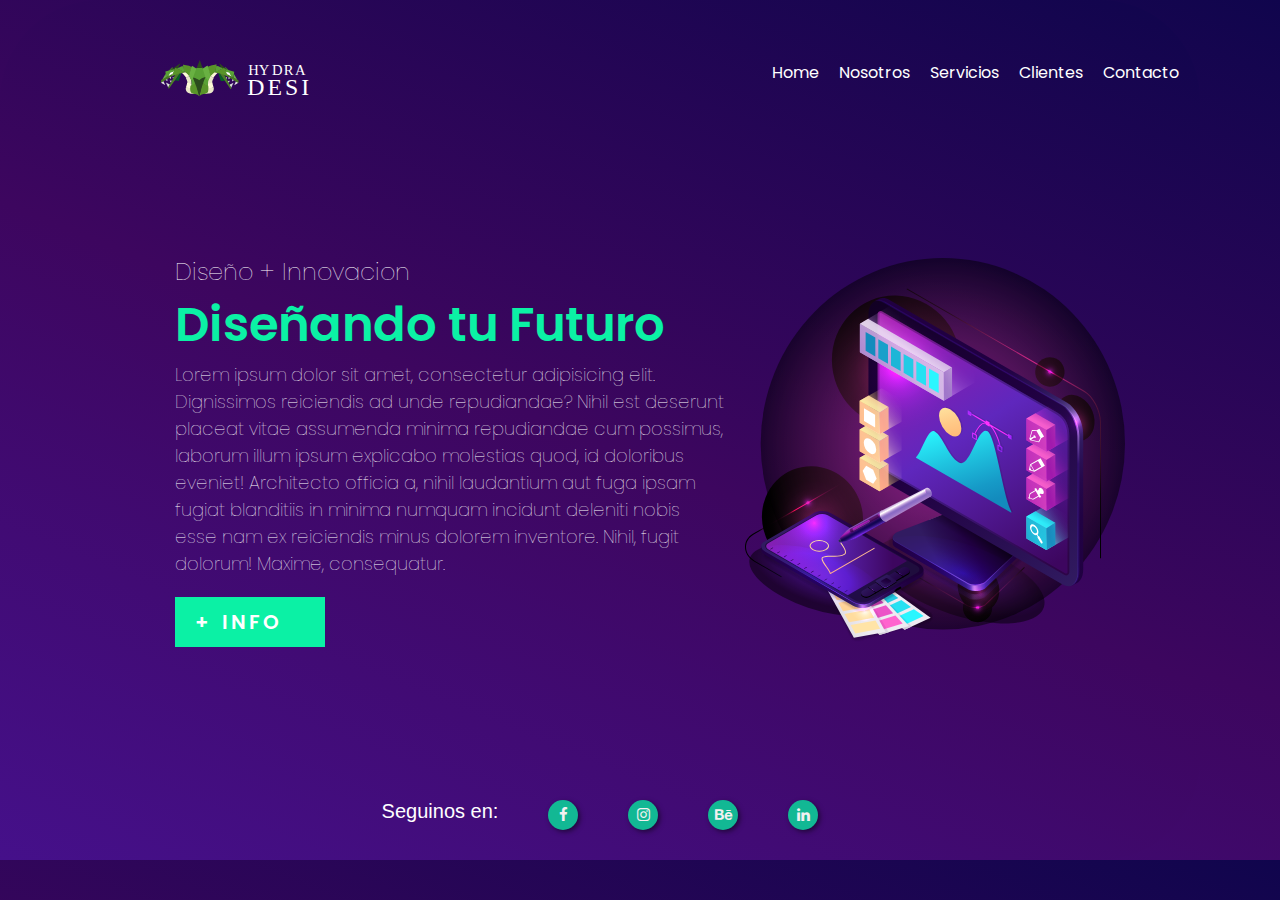
<file: index.html>
<!DOCTYPE html>
<html lang="es">

<head>
    <meta charset="UTF-8">
    <meta http-equiv="X-UA-Compatible" content="IE=edge">
    <meta name="viewport" content="width=device-width, initial-scale=1.0">
    <link rel="stylesheet" href="https://stackpath.bootstrapcdn.com/font-awesome/4.7.0/css/font-awesome.min.css">
    <link rel="icon" href="./images/favicon.svg">
    <link rel="stylesheet" href="./css/style.css">
    <title>Hydra Studio Design</title>
</head>

<body>

    <div class="grid-container">
        <div class="item item1">
           
            <header class="topheader">
                <nav class="topnav">
                    <a href="#" class="logo">
                        <img src="images/logo.svg" alt="Logo" />
                    </a>

                    <ul class="menu">
                        <li><a href="./index.html">Home</a></li>
                        <li><a href="./pages/nosotros.html">Nosotros</a></li>
                        <li><a href="./pages/servicios.html">Servicios</a></li>
                        <li><a href="./pages/clientes.html">Clientes</a></li>
                        <li><a href="./pages/contacto.html">Contacto</a></li>
        
                    </ul>
                </nav>

            </header>
        </div>
        <div class="item item2">
            <main>
                <section class="principal">
                    <div class="contenedor_texto_index">
                        <h3>Diseño + Innovacion</h3>
                        <h1>Diseñando tu Futuro</h1>
                        <p class="texto">Lorem ipsum dolor sit amet, consectetur adipisicing elit. Dignissimos
                            reiciendis ad
                            unde repudiandae? Nihil est deserunt placeat vitae assumenda minima repudiandae cum
                            possimus,
                            laborum illum ipsum explicabo molestias quod, id doloribus eveniet! Architecto officia a,
                            nihil
                            laudantium aut fuga ipsam fugiat blanditiis in minima numquam incidunt deleniti nobis esse
                            nam ex
                            reiciendis minus dolorem inventore. Nihil, fugit dolorum! Maxime, consequatur.</p>

                            <a href="#" class="btn-neon">+ INFO</a>
                    </div>
                    <img src="./images/imagen_index.svg" alt="Imagen1" class="img_index">

                </section>

            </main>
        </div>
        
        <div class="item item3">
            <footer class="redes">
                <h2>Seguinos en:</h2>
                <a href="https://es-la.facebook.com/" target="_blank" class="fa fa-facebook"></a>
                <a href="https://www.instagram.com/" target="_blank" class="fa fa-instagram"></a>
                <a href="https://www.behance.net/" target="_blank" class="fa fa-behance"></a>
                <a href="https://ar.linkedin.com/" target="_blank" class="fa fa-linkedin"></a>
    
            </footer>

        </div>
    
    </div>

</body>

</html>
</file>
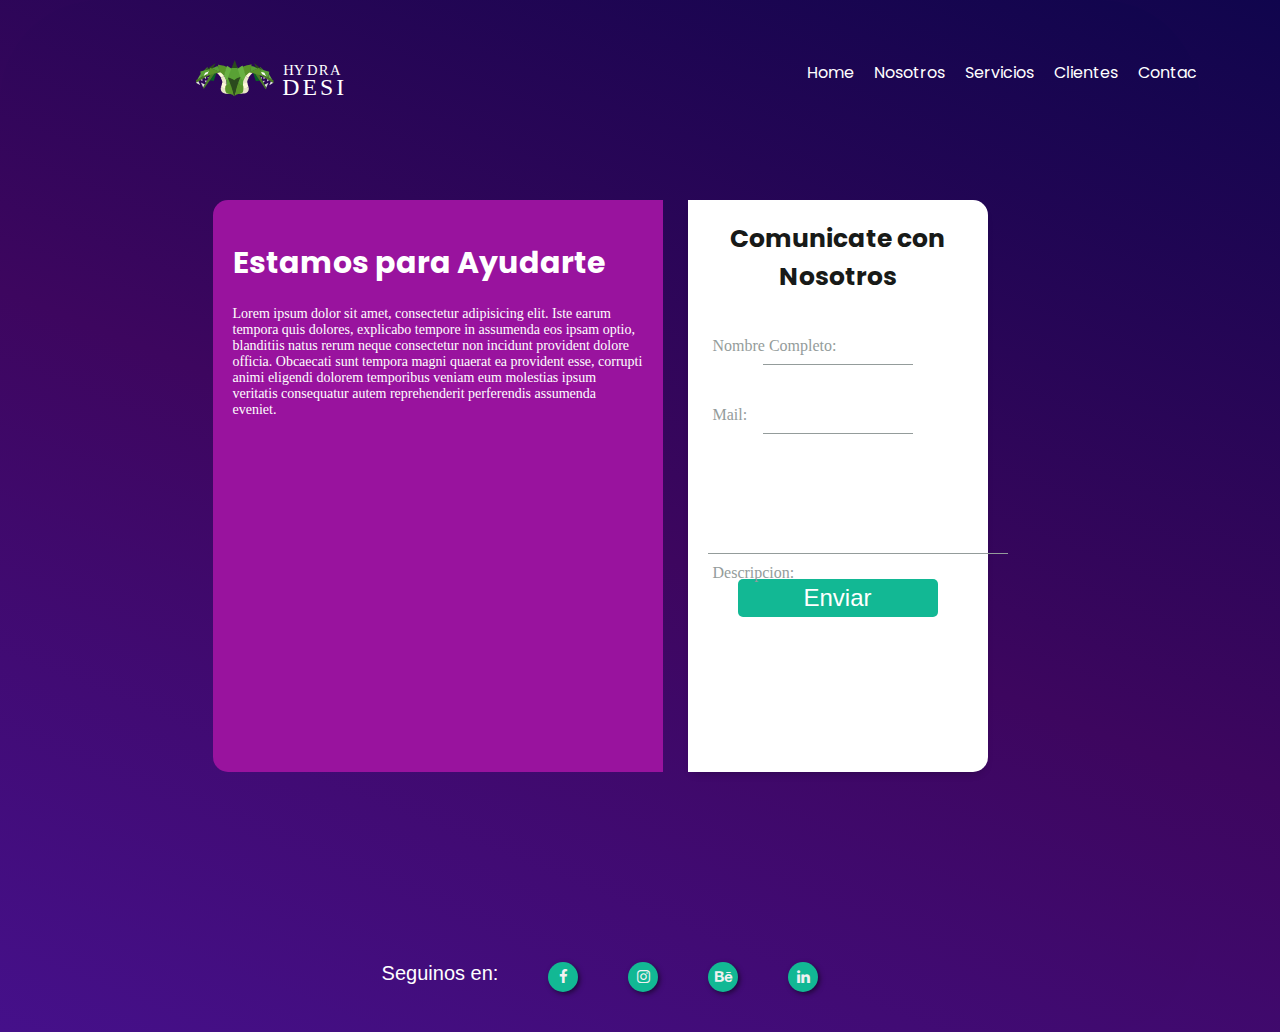
<file: pages/contacto.html>
<!DOCTYPE html>
<html lang="es">

<head>
    <meta charset="UTF-8">
    <meta http-equiv="X-UA-Compatible" content="IE=edge">
    <meta name="viewport" content="width=device-width, initial-scale=1.0">
    <link rel="stylesheet" href="https://stackpath.bootstrapcdn.com/font-awesome/4.7.0/css/font-awesome.min.css">
    <link rel="icon" href="../images/favicon.svg">
    <link rel="stylesheet" href="../css/style.css">
    <title>Hydra Studio Design</title>
</head>

<body>

    <div class="grid-container">
        <div class="item item1">
            <header class="topheader">
                <nav class="topnav">
                    <a href="#" class="logo">
                        <img src="../images/logo.svg" alt="Logo" />
                    </a>

                    <ul class="menu">
                        <li><a href="../index.html">Home</a></li>
                        <li><a href="./nosotros.html">Nosotros</a></li>
                        <li><a href="./servicios.html">Servicios</a></li>
                        <li><a href="./clientes.html">Clientes</a></li>
                        <li><a href="./contacto.html">Contacto</a></li>
                    </ul>
                </nav>

            </header>
        </div>
        <div class="item item2">
            

            <section class="box_Contacto">
                <div class="caja_Contacto">
                    <h1>Estamos para Ayudarte</h1>
                    <p>Lorem ipsum dolor sit amet, consectetur adipisicing elit. Iste earum tempora quis dolores, explicabo tempore in assumenda eos ipsam optio, blanditiis natus rerum neque consectetur non incidunt provident dolore officia.
                    Obcaecati sunt tempora magni quaerat ea provident esse, corrupti animi eligendi dolorem temporibus veniam eum molestias ipsum veritatis consequatur autem reprehenderit perferendis assumenda eveniet.
                    </p>

                </div>

                <form class="form">
                    <h2 class="form_Titulo">Comunicate con Nosotros</h2>

                    <div class="form_Container">
                        <div class="form_Grupo">
                            <input type="text" id="name" class="form_input" placeholder=" ">
                            <label for="name" class="form_label">Nombre Completo:</label>
                            <span class="form_line"></span>
                        </div>
                        <div class="form_Container">
                            <div class="form_Grupo">
                                <input type="text" id="name" class="form_input" placeholder=" ">
                                <label for="email" class="form_label">Mail:</label>
                                <span class="form_line"></span>
                            </div>

                            <div class="form_Container">
                                <div class="form_Grupo">
                                    <input type="text" id="name" class="form_input1" placeholder=" ">
                                    <label for="Descripcion" class="form_label1">Descripcion:</label>
                                    <span class="form_line"></span>
                                </div>

                                <input type="submit" class="form_submit" value="Enviar">

                            </div>


                </form>
        </section>
            
        
        <div class="item item3">
            <footer class="redes">
                <h2>Seguinos en:</h2>
                <a href="https://es-la.facebook.com/" target="_blank" class="fa fa-facebook"></a>
                <a href="https://www.instagram.com/" target="_blank" class="fa fa-instagram"></a>
                <a href="https://www.behance.net/" target="_blank" class="fa fa-behance"></a>
                <a href="https://ar.linkedin.com/" target="_blank" class="fa fa-linkedin"></a>
    
            </footer>

        </div>

</body>

</html>
</file>
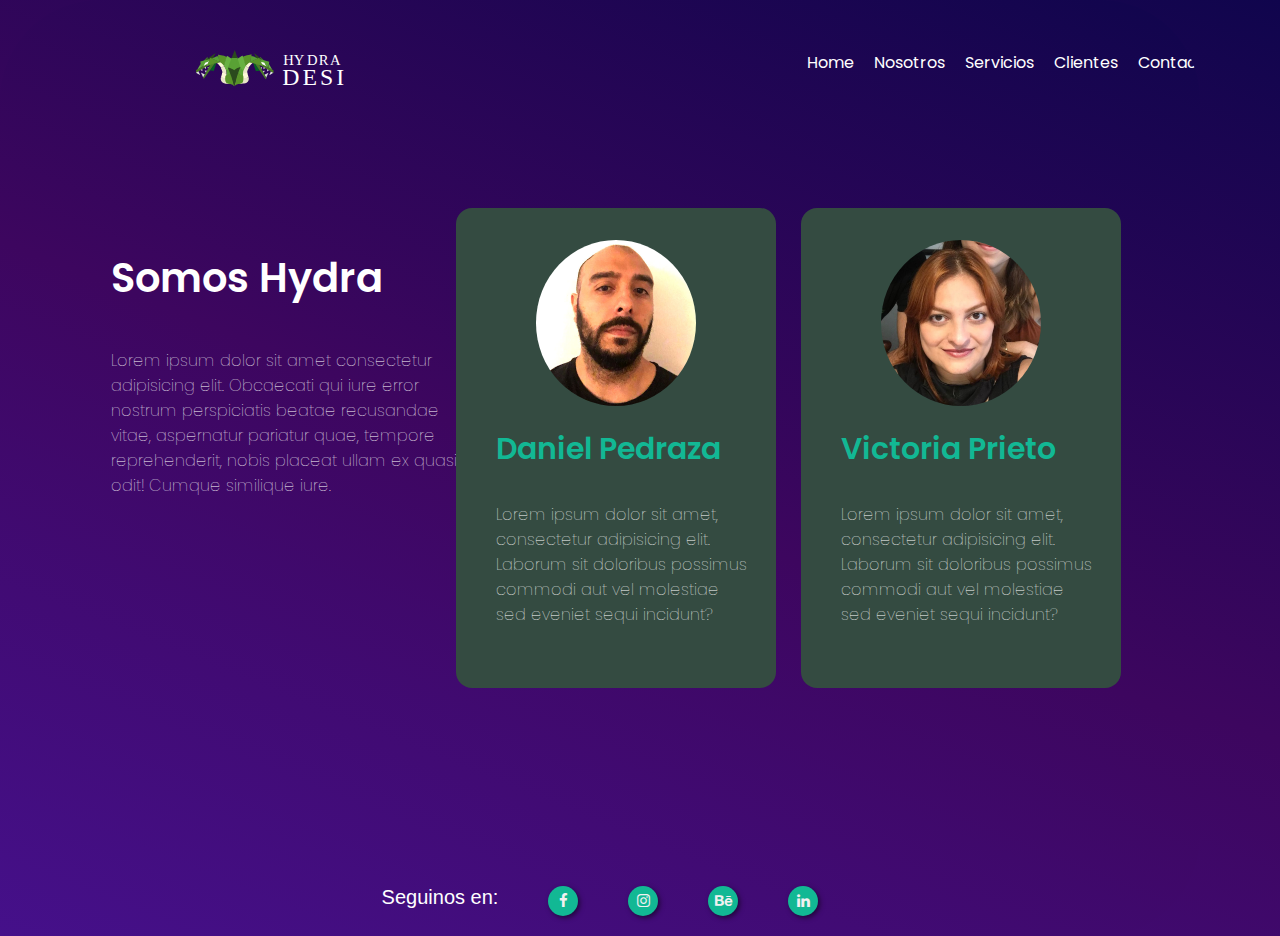
<file: pages/nosotros.html>
<!DOCTYPE html>
<html lang="es">

<head>
    <meta charset="UTF-8">
    <meta http-equiv="X-UA-Compatible" content="IE=edge">
    <meta name="viewport" content="width=device-width, initial-scale=1.0">
    <link rel="stylesheet" href="https://stackpath.bootstrapcdn.com/font-awesome/4.7.0/css/font-awesome.min.css">
    <link rel="icon" href="../images/favicon.svg">
    <link rel="stylesheet" href="../css/style.css">
    <title>Hydra Studio Design</title>
</head>

<body>

    <div class="grid-container">
        <div class="item1">
            <header class="topheader">
                <nav class="topnav">
                    <a href="#" class="logo">
                        <img src="../images/logo.svg" alt="Logo" />
                    </a>

                    <ul class="menu">
                        <li><a href="../index.html">Home</a></li>
                        <li><a href="./nosotros.html">Nosotros</a></li>
                        <li><a href="./servicios.html">Servicios</a></li>
                        <li><a href="./clientes.html">Clientes</a></li>
                        <li><a href="./contacto.html">Contacto</a></li>
        
                    </ul>
                </nav>

            </header>
        </div>
        <div class="item2">
            

            <section class="card2">

                <section class="nosotros">
                    <h1>Somos Hydra</h1>
                    <p>Lorem ipsum dolor sit amet consectetur adipisicing elit. Obcaecati qui iure error nostrum perspiciatis beatae recusandae vitae, aspernatur pariatur quae, tempore reprehenderit, nobis placeat ullam ex quasi odit! Cumque similique iure.</p>
                </section>

                <article class="card__item2">
                    <div class="card__content2">
                        <figure class="card__picture2">
                            <img src="../images/foto_Dani.jpg" alt="Daniel Pedraza" class="card__img2">
                        </figure>

                        <div class="card__texts2">
                            <h2 class="card__title2">Daniel Pedraza</h2>
                            <p class="class__paragraph2">Lorem ipsum dolor sit amet, consectetur adipisicing elit. Laborum sit doloribus possimus commodi aut vel molestiae sed eveniet sequi incidunt?</p>
                        </div>
                    </div>
                </article>


                <article class="card__item2">
                    <div class="card__content2">
                        <figure class="card__picture2">
                            <img src="../images/foto_vicky.jpeg" alt="diseño1" class="card__img2">
                        </figure>

                        <div class="card__texts2">
                            <h2 class="card__title2">Victoria Prieto</h2>
                            <p class="class__paragraph2">Lorem ipsum dolor sit amet, consectetur adipisicing elit. Laborum sit doloribus possimus commodi aut vel molestiae sed eveniet sequi incidunt?</p>
                        </div>
                    </div>
                </article>


           
            </section>
            
        </div>
        
        <div class="item3">
            <footer class="redes">
                <h2>Seguinos en:</h2>
                <a href="https://es-la.facebook.com/" target="_blank" class="fa fa-facebook"></a>
                <a href="https://www.instagram.com/" target="_blank" class="fa fa-instagram"></a>
                <a href="https://www.behance.net/" target="_blank" class="fa fa-behance"></a>
                <a href="https://ar.linkedin.com/" target="_blank" class="fa fa-linkedin"></a>
    
            </footer>
        </div>

</body>

</html>
</file>
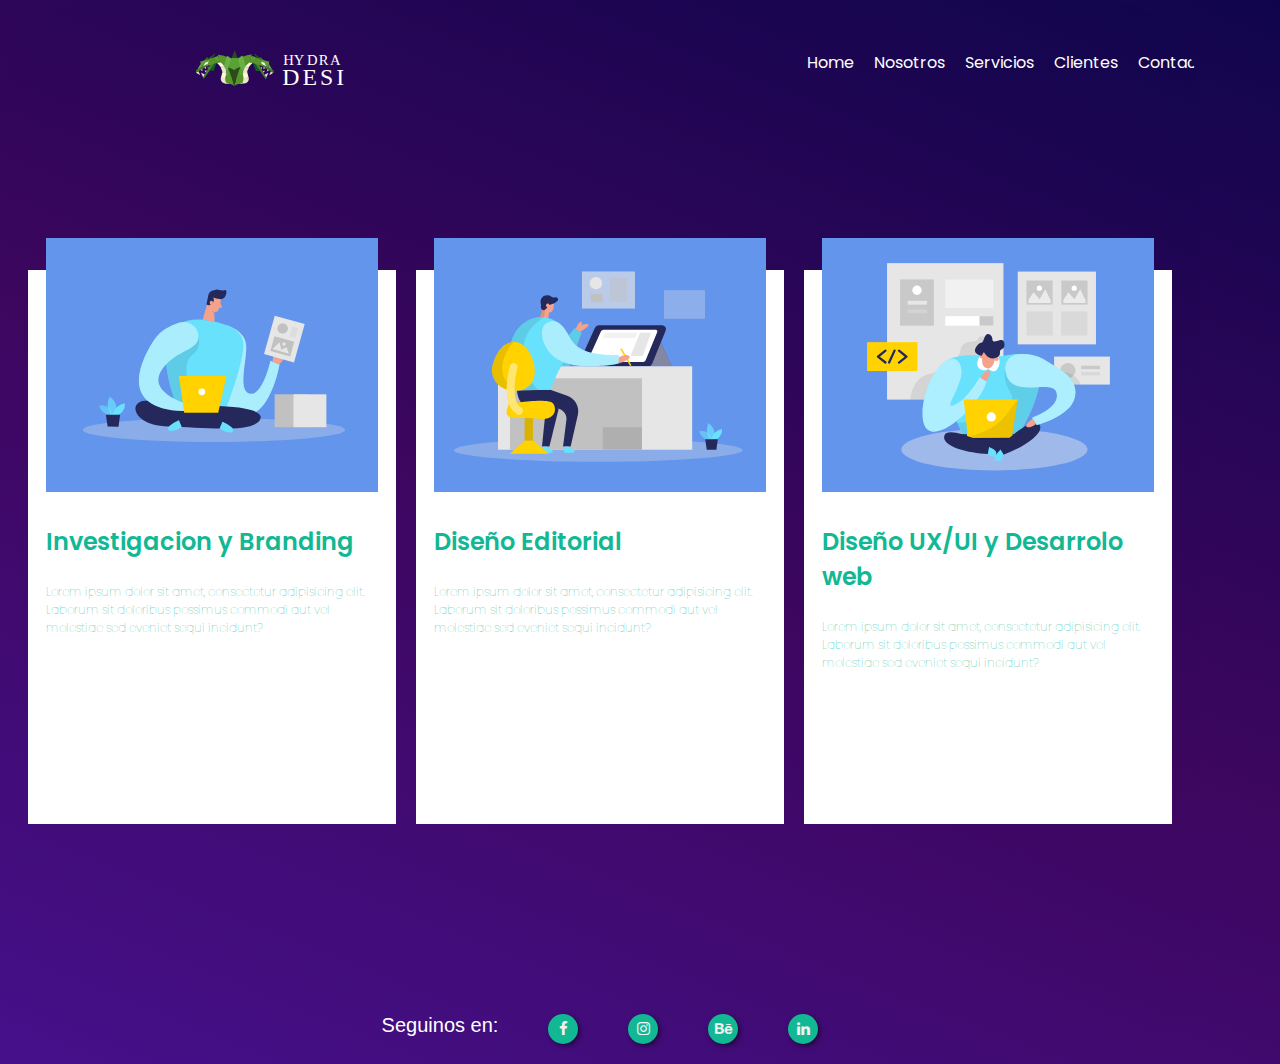
<file: pages/servicios.html>
<!DOCTYPE html>
<html lang="es">

<head>
    <meta charset="UTF-8">
    <meta http-equiv="X-UA-Compatible" content="IE=edge">
    <meta name="viewport" content="width=device-width, initial-scale=1.0">
    <link rel="stylesheet" href="https://stackpath.bootstrapcdn.com/font-awesome/4.7.0/css/font-awesome.min.css">
    <link rel="icon" href="../images/favicon.svg">
    <link rel="stylesheet" href="../css/style.css">
    <title>Hydra Studio Design</title>
</head>

<body>

    <div class="grid-container">
        <div class="item1">
            <header class="topheader">
                <nav class="topnav">
                    <a href="#" class="logo">
                        <img src="../images/logo.svg" alt="Logo" />
                    </a>

                    <ul class="menu">
                        <li><a href="../index.html">Home</a></li>
                        <li><a href="./nosotros.html">Nosotros</a></li>
                        <li><a href="./servicios.html">Servicios</a></li>
                        <li><a href="./clientes.html">Clientes</a></li>
                        <li><a href="./contacto.html">Contacto</a></li>
        
                    </ul>
                </nav>

            </header>
        </div>
        <div class="item2">
            <section class="card">
                <article class="card__item">
                    <div class="card__content">
                        <figure class="card__picture">
                            <img src="../images/Designer _Two Color.svg" alt="diseño1" class="card__img">
                        </figure>

                        <div class="card__texts">
                            <h2 class="card__title">Investigacion y Branding</h2>
                            <p class="class__paragraph">Lorem ipsum dolor sit amet, consectetur adipisicing elit. Laborum sit doloribus possimus commodi aut vel molestiae sed eveniet sequi incidunt?</p>
                        </div>
                    </div>
                </article>


                <article class="card__item">
                    <div class="card__content">
                        <figure class="card__picture">
                            <img src="../images/Designer2 _Two Color.svg" alt="diseño1" class="card__img">
                        </figure>

                        <div class="card__texts">
                            <h2 class="card__title">Diseño Editorial</h2>
                            <p class="class__paragraph">Lorem ipsum dolor sit amet, consectetur adipisicing elit. Laborum sit doloribus possimus commodi aut vel molestiae sed eveniet sequi incidunt?</p>
                        </div>
                    </div>
                </article>


                <article class="card__item">
                    <div class="card__content">
                        <figure class="card__picture">
                            <img src="../images/UI design _Two Color.svg" alt="diseño1" class="card__img">
                        </figure>

                        <div class="card__texts">
                            <h2 class="card__title">Diseño UX/UI y Desarrolo web</h2>
                            <p class="class__paragraph">Lorem ipsum dolor sit amet, consectetur adipisicing elit. Laborum sit doloribus possimus commodi aut vel molestiae sed eveniet sequi incidunt?</p>
                        </div>
                    </div>
                </article>
            </section>
            </div>
            
            
        
        
        <div class="item3">
            <footer class="redes">
                <h2>Seguinos en:</h2>
                <a href="https://es-la.facebook.com/" target="_blank" class="fa fa-facebook"></a>
                <a href="https://www.instagram.com/" target="_blank" class="fa fa-instagram"></a>
                <a href="https://www.behance.net/" target="_blank" class="fa fa-behance"></a>
                <a href="https://ar.linkedin.com/" target="_blank" class="fa fa-linkedin"></a>
    
            </footer>

        </div>

</body>

</html>
</file>
<file: css/style.css>
@import url('https://fonts.googleapis.com/css2?family=Poppins:wght@100;200;600&display=swap');





* {
    margin: 0;
    padding: 0;
    box-sizing: border-box;
}

body {
    height: 100%;
    background: linear-gradient(180deg, #292a2c 50%, #0bf1a5 50%);
}

/* Index */

/* Grid LAYOUT */

.grid-container {
    display: grid;
    width: 80%;
    border-radius: 100px;
    margin: 5% auto;
    background: rgb(69, 16, 138);
    background: linear-gradient(22deg, rgba(69, 16, 138, 1) 0%, rgba(61, 6, 95, 1) 49%, rgba(16, 5, 77, 1) 100%);
    grid-template-areas: 'header header header'
        'main main main'
        'footer footer footer'
    ;
}

.item {

    text-align: center;
    color: #fff;
    padding: 10px;


}

.item1 {
    grid-area: header;
    border-radius: 2em 2em 0 0;
    height: 10vh;


}

.item2 {
    grid-area: main;



}

.item3 {
    grid-area: footer;
    border-radius: 0 0 2em 2em;


}

/*------ Header------- */

.contenedor_flex{
    display: flex;
    width: 100%;
}
.topnav {
    display: flex;
    justify-content: space-between;
    height: 50px;
}

.logo {
    width: 10em;
    margin: 2em 10em;
}

/* Barra Menu */

.menu {
    display: flex;
    list-style: none;


}

.menu li {
    margin: 3em 5em 0 0;
}

.menu li a {
    text-decoration: none;
    color: #fff;
    font-family: 'Poppins', sans-serif;

}

/*------ Section Principal------- */

.principal {
    display: flex;
    justify-content: center;
    margin-left: 15em;
    width: 100em;
    align-items: center;
}

.contenedor_texto_index {
    display: flex;
    flex-direction: column;
    width: 40em;
    text-align: left;
}

.contenedor_texto_index h3 {
    font-family: 'Poppins', sans-serif;
    font-weight: 100;
    font-size: 24px;
    color: white;
}

.contenedor_texto_index h1 {
    font-family: 'Poppins', sans-serif;
    font-weight: 600;
    font-size: 48px;
    color: #0bf1a5;

}

.contenedor_texto_index p {
    font-family: 'Poppins', sans-serif;
    font-weight: 50;
    font-size: 18px;
    color: white;

}

.img_index {
    display: flex;
    width: 40em;
    margin-left: 5em;
    align-items: center;
}

.btn-neon {
    display: inline block;
    position: relative;
    padding: 10px 20px;
    background-color: #0bf1a5;
    width: 150px;
    /* border-radius:50px; */
    margin-top: 20px;
    color: white;
    letter-spacing: 4px;
    text-decoration: none;
    overflow: hidden;
    font-size: 20px;
    font-family: 'Poppins', sans-serif;
    font-weight: 600;
    transition: 0.2s;

}

.btn-neon:hover {
    box-shadow: 0 0 10px #0bf1a5, 0 0 40px #0bf1a5, 0 0 80px #0bf1a5;
    transition-delay: 0.2s;
    cursor: pointer;
}





/* footer */

.redes h2 {
    font-family: 'Oswald', sans-serif;
    font-size: 20px;
    font-weight: normal;
    color: white;
    float: left;
}

.redes {
    display: flex;
    width: 100%;
    height: 50px;
    margin-top: 5em;
    justify-content: center;
}

.redes a {
    text-decoration: none;
    font-size: 15px;
    width: 30px;
    height: 30px;
    line-height: 30px;
    text-align: center;
    background: #12B894;
    color: #f1f1f1;
    border-radius: 50%;
    box-shadow: 2px 2px 5px rgba(0, 0, 0, .5);
    transition: all 0.2s ease-in-out;
    margin-left: 50px;
}

.redes a:hover {
    transform: scale(1.5);
}


/* -------SERVICIOS-------- */


.card {
    display: flex;
    width: 90%;
    padding: 60px 0;
    max-width: 1200px;
    margin: 0 auto;
    align-items: center;
    justify-content: space-evenly;
    gap: 3.5em;
    flex-wrap: wrap;
}

.card__item {
    background-color: #fff;
    padding-bottom: 3em;
    flex-basis: 280px;
    max-width: 450px;
    flex-grow: 1;
}

.card__item:hover {
    scale: 1.2;
    transition-delay: 0.1s;
    box-shadow: 0 0 10px #0bf1a5, 0 0 40px #0bf1a5, 0 0 80px #0bf1a5;
    cursor: pointer;
}

.card_content {
    width: 90%;
    margin: 0 auto;
}

.card__picture {
    width: 90%;
    margin: 0 auto;
    background: cornflowerblue;
    position: relative;
    bottom: 2em;
}


.card__img {
    width: 100%;
}

.card__texts {
    width: 90%;
    height: 250px;
    margin: 0 auto;
    text-align: left;
}

.card__title {
    margin-bottom: 1em;
    color: #12B894;
    font-family: 'Poppins', sans-serif;
    font-weight: 600;
    font-size: 36px;
}

.class__paragraph {
    color: #12B894;
    font-family: 'Poppins', sans-serif;
    font-weight: 100;
    font-size: 16px;
}

/* -----NOSOTROS------- */

.card2 {
    display: flex;
    width: 100%;
    padding: 60px 0;
    max-width: 1200px;
    margin: 0 auto;
    align-items: center;
    justify-content: space-evenly;
    gap: 1em;
    flex-wrap: wrap;
}

.card__item2 {
    background-color: rgb(52, 75, 65);
    width: 20em;
    height: 30em;
    border-radius: 1em;
}

.card_content2 {
    width: 50%;
    margin: 0 auto;
}

.card__picture2 {

    width: 50%;
    margin: 0 auto;
    position: relative;
}


.card__img2 {
    margin-top: 2em;
    width: 10em;
    border-radius: 50%;
}



.card__texts2 {
    width: 15em;
    height: 20em;
    margin: 1em auto;
    text-align: left;
}

.card__title2 {
    width: 12em;
    margin-bottom: 1em;
    color: #12B894;
    font-family: 'Poppins', sans-serif;
    font-weight: 600;
    font-size: 30px;



}

.class__paragraph2 {
    color: #ffffff;
    width: 16em;
    font-family: 'Poppins', sans-serif;
    font-weight: 100;
    font-size: 16px;
    margin: 1em auto;
}

.nosotros {
    width: 22em;
    height: 30em;
    color: #fff;
    text-align: left;
    padding: 2em;
    margin-top: 1em;


}

.nosotros h1 {
    font-family: 'Poppins', sans-serif;
    font-weight: 600;
    font-size: 40px;
    margin-bottom: 1em;

}

.nosotros p {
    font-family: 'Poppins', sans-serif;
    font-weight: 100;
    font-size: 16px;
    margin-bottom: 1em;
    width: 22em;

}

/* -------CONTACTO----------- */

.box_Contacto {
    display: flex;
    width: 50em;
    margin: 0 auto;
    ;

}

.box_Contacto .caja_Contacto {
    width: 500px;
    background-color: rgb(153, 19, 158);
    padding: 50px;
    border-radius: 15px 0 0 15px;
    margin: 0 auto;
    text-align: left;
    float: left;

}

.caja_Contacto h1 {
    font-family: 'Poppins', sans-serif;
    color: white;
    font-size: 40px;
    margin-top: 20px;
    margin-bottom: 20px;


}


.caja_Contacto p {
    font-size: 18px;
}


.form {
    background-color: white;
    margin: auto;
    width: 400px;
    height: 572px;
    padding: 50px;
    border-radius: 0 15px 15px 0;
    box-shadow: 0 5px 10px -5px rgb(0 0 0 / 30%);
    float: right;
    text-align: center;
}

.form_Titulo {
    font-family: 'Poppins', sans-serif;
    font-size: 25px;
    color: #181a18;

}




.form_container {
    margin-top: 40px;
    display: block;

}

.form_Grupo {
    position: relative;
    color: #465c58;
    margin-top: 50px;
}

.form_input {
    width: 300px;
    background: none;
    color: #949c9b;
    font-size: 16px;
    padding: 5px;
    border: none;
    outline: none;
    border-bottom: 1px solid #949c9b;
    font-family: 'Roboto', sans-serif;
    margin-top: 25px;
}




.form_label {
    color: #949c9b;
    cursor: pointer;
    position: absolute;
    bottom: 40px;
    left: 5px;
    transform: translateY(10px);
    transition: transform .5s, #949c9b .3s;
}



.form_input1 {
    width: 300px;
    height: 100px;
    background: none;
    color: #949c9b;
    font-size: 16px;
    padding: 5px;
    border: none;
    outline: none;
    border-bottom: 1px solid #949c9b;
    font-family: 'Roboto', sans-serif;

}

.form_label1 {
    color: #949c9b;
    cursor: pointer;
    position: absolute;
    left: 5px;
    transform: translateY(10px);
    transition: transform .5s, #949c9b .3s;

}

.form_submit {
    margin-top: 25px;
    background-color: #12B894;
    color: white;
    font-family: 'Roboto', sans-serif;
    font-size: 24px;
    font-weight: 300;
    padding: 5px;
    border: none;
    border-radius: 5px;
    width: 200px;
}


.form_submit:hover {
    margin-top: 25px;
    background-color: #0d3a30;
    color: white;
    font-family: 'Roboto', sans-serif;
    font-size: 24px;
    font-weight: 300;
    padding: 5px;
    border: none;
    border-radius: 5px;
    width: 200px;
    cursor: pointer;
}



/* ---------clientes----------- */

.box_testimonios {
    display: flex;
    flex-direction: column;
    justify-content: center;
    width: 100em;
    text-align: left;
    margin: auto;


}

.box_testimonios h1 {
    font-family: 'Poppins', sans-serif;
    font-weight: 600;
    font-size: 50px;
    text-align: center;
    padding: 10px;
    color: #f1f1f1;
}


.box_testimonios p {
    font-family: 'Poppins', sans-serif;
    font-weight: 100;
    color: #ffffff;
    font-size: 16px;
}

.testimonios_Contenedor {
    display: flex;
    justify-content: center;
    align-items: center;
    width: 100em;
}


.testimonios_Caja {
    display: flex;
    justify-content: center;
    text-align: center;
    flex-direction: column;
    width: 20em;
    height: 20em;
    box-shadow: 30px 5px 30px rgba(0, 0, 0, 0.1);
    background-color: white;
    padding: 20px;
    margin: 100px 25px;
    border-radius: 15px;
    cursor: pointer;
}

.caja-top {
    display: block;
    width: 100%;
    float: left;
    flex-direction: row;
    justify-content: start;


}

.caja-top img {
    display: block;
    justify-content: center;
    text-align: center;
    width: 80px;
    height: 80px;
    border-radius: 100%;
}



.name_User {
    width: 10em;
    margin-top: -70px;
    margin-left: 90px;
}


.name_User strong {
    color: #262928;
    font-size: 20px;
    width: 10em;
    font-family: 'Oswald', sans-serif;
}

.name_User span {
    color: #586361;
    font-size: 18px;
    font-family: 'Oswald', sans-serif;

}

.comentarios_Clientes p {
    display: flex;
    justify-content: center;
    text-align: left;
    color: #262928;
    font-size: 14px;
    margin-top: 2em;
    width: 20em;

}

.reseñas {
    color: #0bf1a5;
    margin-left: 40px;
    margin-top: 5px;
    width: 200px;

}



/* -----------RESPONSIVE INDEX---------------- */

@media only screen and (max-width: 450px) {
    
    * {
        margin: 0;
        padding: 0;
        box-sizing: border-box;
    }
    
    body{
        background: rgb(69, 16, 138);
    background: linear-gradient(22deg, rgba(69, 16, 138, 1) 0%, rgba(61, 6, 95, 1) 49%, rgba(16, 5, 77, 1) 100%);
    }


/* Index */

/* Grid LAYOUT */

.grid-container {
    display: grid;
    width: 100%;
    grid-template-areas: 'header'
        'main'
        'footer'
    ;
}

.item1 {
    grid-area: header;
}

.item2 {
    grid-area: main;
    
}

.item3 {
    grid-area: footer;
    
}

/*------ Header------- */

.topheader{
    display: flex;
    flex-wrap: wrap;
    flex-direction: column;
    width: 100%;
    text-align: center;
    margin-top: 5px;
    
}

.topnav{
    display: flex;
    flex-direction: column;
    width: 100%;
}

.logo{
    display: flex;
    flex-wrap: wrap;
    margin: 0 auto;
    width: 200px;
}

.menu{
    display: flex;
    flex-wrap: wrap;
    flex-direction: column;
    height:300px;
    text-align: center;
    margin-top: 20px; 
    list-style: none;
    color:white;
}

.menu li {
    display: flex;
    flex-wrap: wrap;
    flex-direction: column;
    background-color: rgb(124, 27, 95);
    z-index: 5;
    width: 100%;
    margin-top:2px;
}

.menu li a {
    display: flex;
    flex-wrap: wrap;
    flex-direction: column;
    text-decoration: none;
    color: #fff;
    font-family: 'Poppins', sans-serif;
    text-align: center;
    width: 100%;
}

/*------ Section Principal------- */

.principal {
    display: flex;
    flex-wrap: wrap;
    flex-direction: column;
    width: 400px;
    margin-top: 200px;
    margin: 0 auto;

}

.contenedor_texto_index {
    display: flex;
    flex-wrap: wrap;
    flex-direction: column; 
    margin: 0 auto; 
    width: 400px;
    color:white;
    
}

.contenedor_texto_index h3 {
    font-family: 'Poppins', sans-serif;
    margin-top: 100px;
    font-weight: 400;
    font-size: 24px;
}

.contenedor_texto_index h1 {
    font-family: 'Poppins', sans-serif;
    font-weight: 600;
    font-size: 48px;
    color: #0bf1a5;
    line-height: 50px;

}

.contenedor_texto_index p {
    font-family: 'Poppins', sans-serif;
    font-weight: 50;
    font-size: 18px;
    margin-bottom: 20px;

}

.img_index {
    display: flex;
    flex-wrap: wrap;
    width: 300px;
   
   
}

/* footer */

.redes {
    display: flex;
    flex-wrap: wrap;
    width: 450px;
    height: 50px;
    margin-top: -140px;
    justify-content: center;
}


.redes h2 {
    font-family: 'Poppins', sans-serif;
    font-size: 20px;
    font-weight: normal;
    color: white;
    float: left;
}

.redes a {
    text-decoration: none;
    font-size: 15px;
    width: 30px;
    height: 30px;
    line-height: 30px;
    text-align: center;
    background: #12B894;
    color: #f1f1f1;
    border-radius: 50%;
    box-shadow: 2px 2px 5px rgba(0, 0, 0, .5);
    transition: all 0.2s ease-in-out;
    margin-left: 10px;
}



/* -------SERVICIOS-------- */


.card {
    display: flex;
    width: 80%;
    padding: 60px 0;
    align-items: center;
    justify-content: center;
    gap: 56px;
    margin: 50px auto;
    flex-wrap: wrap;
}

.card__item {
    background-color: #fff;
    padding-bottom: 48px;
    flex-basis: 280px;
    flex-grow: 1;
   


}

.card_content {
    display: flex;
    background-color: #fff;
    flex-wrap: wrap;
    width: 90%;
    margin: 0 auto;
}

.card__picture {
    display: flex;
    flex-wrap: wrap;
    width: 90%;
    margin: 0 auto;
    background: cornflowerblue;
    position: relative;
    
    
}


.card__img {
    display: flex;
    flex-wrap: wrap;
    width: 100%;
}

.card__texts {
    display: flex;
    flex-wrap: wrap;
    width: 90%;
    height: 250px;
    margin: 0 auto;
    text-align: left;
}

.card__title {
    display: flex;
    flex-wrap: wrap;
    margin-bottom: 16px;
    color: #12B894;
    font-family: 'Poppins', sans-serif;
    font-weight: 600;
    font-size: 36px;
}

.class__paragraph {
    display: flex;
    flex-wrap: wrap;
    color: #12B894;
    font-family: 'Poppins', sans-serif;
    font-weight: 400;
    font-size: 16px;
}

/* -----NOSOTROS------- */

.card {
    display: flex;
    margin: 0 auto;
    margin-bottom:200px;M
}

.card__item {
    display: flex;
    justify-content: center;
    background-color: rgb(255, 255, 255);
    margin: 0 auto;
    border-radius: 5px;
    
}



.card__img {
    display: flex;
    margin: 0 auto;
    width: 100%;
    border-radius: 50%;
}



.card__texts {
    display: flex;
    margin: 0 auto;
    justify-content:center;
  
    
}

.card__title {
    display: flex;
    width: 400px;
    color: #12B894;
    font-family: 'Poppins', sans-serif;
    font-weight: 600;
    font-size: 30px;

}

.class__paragraph {
    display: flex;
    color: #12B894;
    font-family: 'Poppins', sans-serif;
    font-weight: 400;
    font-size: 16px;
    justify-content:center;
    text-align:center;
   
    
}

.nosotros {
    display: flex;
    flex-wrap: wrap;
    justify-content: center;
    align-items: center;
    text-align:center;
    width: 400px;
    color: #fff;
    text-align: left;
    margin: 0 auto;
}

.nosotros h1 {
    display: flex;
    justify-content: center;
    text-align:center;
    font-family: 'Poppins', sans-serif;
    font-weight: 600;
    font-size: 40px;
    margin: 0 auto;
}

.nosotros p {
    display: flex;
    flex-wrap: wrap;
    justify-content: center;
    text-align:center;
    font-family: 'Poppins', sans-serif;
    font-weight: 400;
    font-size: 16px;
    margin: 0 auto;

}

/* ---------clientes----------- */

.box_testimonios {
    display: flex;
    width: 70%;
    flex-direction:row;
    flex-wrap: wrap;
    margin: auto;
   
    
    
}


.box_testimonios h1 {
    font-family: 'Poppins', sans-serif;
    font-weight: 600;
    font-size: 50px;
    text-align: center;
    padding: 10px;
    line-height: 50px;
    color: #f1f1f1;
}


.box_testimonios p {
    font-family: 'Poppins', sans-serif;
    font-weight: 400;
    width: 320px;
    color: #ffffff;
    font-size: 16px;
}

.testimonios_Contenedor {
    display: flex;
    width: 300px;
    flex-direction: column-reverse;
    flex-wrap: wrap;
    justify-content: center;
    align-items: center;
   
    
}


.testimonios_Caja {
    display: flex;
    justify-content: center;
    text-align: center;
    flex-direction: column;
    flex-wrap: wrap;
    width: 350px;
    box-shadow: 30px 5px 30px rgba(0, 0, 0, 0.1);
    background-color: white;
    padding: 20px;
    margin: 20px 0;
    border-radius: 15px;
    cursor: pointer;
    
}

.caja-top {
    display:flex;
    flex-wrap: wrap;
    width: 300px;
    flex-direction: column;
    justify-content: start;


}

.caja-top img {
    display:flex;
    flex-wrap: wrap;
    justify-content: center;
    text-align: center;
    width: 80px;
    height: 80px;
    border-radius: 100%;
}



.name_User {
    width: 10em;
    margin-top: -70px;
    margin-left: 90px;
}


.name_User strong {
    color: #262928;
    font-size: 20px;
    width: 160px;
    font-family: 'Oswald', sans-serif;
}

.name_User span {
    color: #586361;
    font-size: 18px;
    font-family: 'Oswald', sans-serif;

}

.comentarios_Clientes p {
    display:flex;
    flex-wrap: wrap;
    justify-content: center;
    text-align: left;
    color: #262928;
    font-size: 14px;
    margin-top: 16px;
    width: 310px;

}

.reseñas {
    color: #0bf1a5;
    margin-left: 40px;
    margin-top: 5px;
    width: 200px;

}

/* -------CONTACTO----------- */

.box_Contacto {
    display: flex;
    flex-direction: column;
    width: 350px;
    margin: 0 auto;
    ;

}

.box_Contacto .caja_Contacto {

    width: 350px;
    background-color: rgb(153, 19, 158);
    margin: 10px auto 0 0;
    padding-bottom: 20px;
 

}

.caja_Contacto h1 {
    width: 300px;
    font-family: 'Poppins', sans-serif;
    text-align: left;
    line-height: 50px;
    color: white;
    font-size: 40px;
    margin: 20px auto;
   
    


}


.caja_Contacto p {
    font-size: 18px;
    font-family: 'Poppins', sans-serif;
    font-size: 16px;
    font-weight: 400;;
    width: 300px;
    color:white;
    margin:0 auto;
}


.form {
    background-color: white;
    margin: auto;
    width: 350px;
    padding: 50px;
    box-shadow: 0 5px 10px -5px rgb(0 0 0 / 30%);
    text-align: center;
}

.form_Titulo {
    font-family: 'Poppins', sans-serif;
    font-size: 25px;
    color: #181a18;
    line-height: 25px;
    text-align: left;
    margin: 25px auto;

}


.form_container {
    display: flex;
    width: 320px;
}

.form_Grupo {
    position: relative;
    color: #465c58;
    text-align: left;
}

.form_input {
    width: 250px;
    background: none;
    color: #949c9b;
    font-size: 16px;
    padding: 5px;
    border: none;
    font-size: 14px;
    outline: none;
    border-bottom: 1px solid #949c9b;
    font-family: 'Roboto', sans-serif;
    margin-top: 25px;
}




.form_label {
    color: #949c9b;
    cursor: pointer;
    position: absolute;
    bottom: 40px;
    left: 5px;
    font-size: 18px;
    font-family: 'Poppins', sans-serif;
    transform: translateY(10px);
    transition: transform .5s, #949c9b .3s;
}



.form_input1 {
    width: 250px;
    height: 100px;
    font-size: 18px;
    background: none;
    color: #949c9b;
    font-size: 16px;
    padding: 5px;
    border: none;
    outline: none;
    border-bottom: 1px solid #949c9b;
    font-family: 'Poppins', sans-serif;

}

.form_label1 {
    color: #949c9b;
    cursor: pointer;
    font-family: 'Poppins', sans-serif;
    left: 5px;
    transform: translateY(10px);
    transition: transform .5s, #949c9b .3s;

}

.form_submit {
    margin-top: 25px;
    background-color: #12B894;
    color: white;
    font-family: 'Roboto', sans-serif;
    font-size: 24px;
    font-weight: 300;
    padding: 5px;
    border: none;
    border-radius: 5px;
    width: 200px;
}


.form_submit:hover {
    margin-top: 25px;
    background-color: #0d3a30;
    color: white;
    font-family: 'Roboto', sans-serif;
    font-size: 24px;
    font-weight: 300;
    padding: 5px;
    border: none;
    border-radius: 5px;
    width: 200px;
    cursor: pointer;
}

}

@media only screen and (min-width: 451px) and (max-width: 1281px){

    body {
        height: 100%;
        background: rgb(69, 16, 138);
        background: linear-gradient(22deg, rgba(69, 16, 138, 1) 0%, rgba(61, 6, 95, 1) 49%, rgba(16, 5, 77, 1) 100%);
        max-width: 1200px;
    }
    
    /* Index */
    
    /* Grid LAYOUT */
    
    .grid-container {
        display: grid;
        justify-content: center;
        text-align: center;
        flex-wrap: wrap;
        width: 100%;
        max-width: 1280px;
        overflow: hidden;
         margin: 0 auto;
        grid-template-areas: 'header header header'
            'main main main'
            'footer footer footer'
        ;
    }
    

    
    .item1 {
        grid-area: header;

    }
    
    .item2 {
        grid-area: main;
    }
    
    .item3 {
        grid-area: footer;
    }
    
    /*------ Header------- */
    

    .topnav {
        display: flex;
        justify-content:space-around;
        width: 1200px;
        flex-wrap: wrap;
        margin-left: 230px;
        height: 50px;
        
    }
    
    .logo{
        display: flex;
        flex-wrap: wrap;
        margin: 50px 0px;
        width: 150px;
    }
    
    /* Barra Menu */
    
    .menu {
        display: flex;
        margin-left: 300px;
        list-style: none;
    }
    
    .menu li {
        margin: 50px 20px 0 0;
        z-index: 5;
    }
    
    .menu li a {
        text-decoration: none;
        color: #fff;
        font-family: 'Poppins', sans-serif;
        z-index: 5;
    }
    
    /*------ Section Principal------- */
    
    .principal {
        display: flex;
        flex-direction: row;
        justify-content: center;
        margin:0 auto;
        width: 70%;
        height: 500px;
        color:white;
        text-align: left;
        margin-top: 100px;
    
    }
    
    .contenedor_texto_index {
        display: flex;
        justify-content:start;
        flex-wrap: wrap;
        flex-direction: column;
        width: 1000px;
        text-align: left;
        margin-left: 100px;
    
        
      
    }
    
    .contenedor_texto_index h3 {
        display: flex;
        justify-content:start;
        flex-wrap: wrap;
        font-family: 'Poppins', sans-serif;
        font-weight: 100;
        font-size: 24px;
        text-align: left;
    }
    
    .contenedor_texto_index h1 {
        display: flex;
        justify-content:start;
        flex-wrap: wrap;
        font-family: 'Poppins', sans-serif;
        font-weight: 600;
        font-size: 48px;
        color: #0bf1a5;
        text-align: left;
    
    }
    
    .contenedor_texto_index p {
        font-family: 'Poppins', sans-serif;
        font-weight: 50;
        font-size: 18px;
    
    }
    
    .img_index {
        display: flex;
        width: 380px;
        margin-left: 20px;
        align-items: center;
    }
    
    
    
    
    
    /* footer */
    
    .redes h2 {
        font-family: 'Oswald', sans-serif;
        font-size: 20px;
        font-weight: normal;
        color: white;
        float: left;
    }
    
    .redes {
        display: flex;
        width: 100%;
        height: 50px;
        justify-content: center;
    }
    
    .redes a {
        text-decoration: none;
        font-size: 15px;
        width: 30px;
        height: 30px;
        line-height: 30px;
        text-align: center;
        background: #12B894;
        color: #f1f1f1;
        border-radius: 50%;
        box-shadow: 2px 2px 5px rgba(0, 0, 0, .5);
        transition: all 0.2s ease-in-out;
        margin-left: 50px;
    }
    
    .redes a:hover {
        transform: scale(1.5);
    }
    
    
    /* -------SERVICIOS-------- */
    
    
    .card {
        display: flex;
        width: 80%;
        margin: 0 auto ;
        margin-top: 120px;
        margin-bottom: 50px;
        align-items: center;
        justify-content: space-evenly;
        gap: 20px;
        flex-wrap: wrap;
    }
    
    .card__item {
        background-color: #fff;
        padding-bottom: 50px;
        flex-basis: 280px;
    
    
    
    }
    
    .card_content {
        width: 300px;
        margin: 0 auto;
    }
    
    .card__picture {
        width: 90%;
        margin: 0 auto;
        background: cornflowerblue;
        position: relative;
        bottom: 2em;
    }
    
    
    .card__img {
        width: 100%;
    }
    
    .card__texts {
        width: 90%;
        margin: 0 auto;
        text-align: left;
    }
    
    .card__title {
        margin-bottom: 1em;
        color: #12B894;
        font-family: 'Poppins', sans-serif;
        font-weight: 600;
        font-size: 24px;
    }
    
    .class__paragraph {
        color: #12B894;
        font-family: 'Poppins', sans-serif;
        font-weight: 100;
        font-size: 12px;
    }
    
    /* -----NOSOTROS------- */
    
    .card2 {
        display: flex;
        width: 100%;
        margin: 50px auto;
        align-items: center;
        justify-content: center;
        gap: 25px;
        flex-wrap: wrap;
    }
    
    .card__item2 {
        background-color: rgb(52, 75, 65);
        width: 20em;
        height: 30em;
        border-radius: 1em;
    }
    
    .card_content2 {
        width: 50%;
        margin: 0 auto;
    }
    
    .card__picture2 {
    
        width: 50%;
        margin: 0 auto;
        position: relative;
    }
    
    
    .card__img2 {
        margin-top: 2em;
        width: 10em;
        border-radius: 50%;
    }
    
    
    
    .card__texts2 {
        width: 15em;
        height: 20em;
        margin: 1em auto;
        text-align: left;
    }
    
    .card__title2 {
        width: 12em;
        margin-bottom: 1em;
        color: #12B894;
        font-family: 'Poppins', sans-serif;
        font-weight: 600;
        font-size: 30px;
    
    }
    
    .class__paragraph2 {
        color: #ffffff;
        width: 16em;
        font-family: 'Poppins', sans-serif;
        font-weight: 100;
        font-size: 16px;
        margin: 1em auto;
    }
    
    .nosotros {
        width: 22em;
        height: 30em;
        color: #fff;
        text-align: left;
        padding: 2em;
        margin-top: 1em;
    
    
    }
    
    .nosotros h1 {
        font-family: 'Poppins', sans-serif;
        font-weight: 600;
        font-size: 40px;
        margin-bottom: 1em;
    
    }
    
    .nosotros p {
        font-family: 'Poppins', sans-serif;
        font-weight: 100;
        font-size: 16px;
        margin-bottom: 1em;
        width: 22em;
    
    }
    
    /* -------CONTACTO----------- */
    
    .box_Contacto {
        display: flex;
        width: 800px;
        margin: 100px auto;
        ;
    
    }
    
    .box_Contacto .caja_Contacto {
        display: flex;
        flex-direction: column;
        width: 450px;
        background-color: rgb(153, 19, 158);
        padding: 20px;
        border-radius: 15px 0 0 15px;
        margin: 0 auto;
        text-align: left;
    
    
    }
    
    .caja_Contacto h1 {
        font-family: 'Poppins', sans-serif;
        color: white;
        font-size: 30px;
        margin-top: 20px;
        margin-bottom: 20px;
    
    
    }
    
    
    .caja_Contacto p {
        font-size: 14px;
        color:white;
    }
    
    
    .form {
        background-color: white;
        margin: auto;
        width: 300px;
        padding: 20px;
        border-radius: 0 15px 15px 0;
        box-shadow: 0 5px 10px -5px rgb(0 0 0 / 30%);
        float: right;
        text-align: center;
    }
    
    .form_Titulo {
        font-family: 'Poppins', sans-serif;
        font-size: 25px;
        color: #181a18;
    
    }
    
    
    .form_container {
        margin-top: 20px;
        display: block;
    
    }
    
    .form_Grupo {
        position: relative;
        color: #465c58;
        margin-top: 20px;
    }
    
    .form_input {
        width: 150px;
        background: none;
        color: #949c9b;
        font-size: 16px;
        padding: 5px;
        border: none;
        outline: none;
        border-bottom: 1px solid #949c9b;
        font-family: 'Roboto', sans-serif;
        margin-top: 20px;
    }
    
    
    
    
    .form_label {
        color: #949c9b;
        cursor: pointer;
        position: absolute;
        bottom: 20px;
        left: 5px;
        transform: translateY(10px);
        transition: transform .5s, #949c9b .3s;
    }
    
    
    
    .form_input1 {
        width: 300px;
        background: none;
        color: #949c9b;
        font-size: 16px;
        padding: 5px;
        border: none;
        outline: none;
        border-bottom: 1px solid #949c9b;
        font-family: 'Roboto', sans-serif;
    
    }
    
    .form_label1 {
        color: #949c9b;
        cursor: pointer;
        position: absolute;
        left: 5px;
        transform: translateY(10px);
        transition: transform .5s, #949c9b .3s;
    
    }
    
    .form_submit {
        margin-top: 25px;
        background-color: #12B894;
        color: white;
        font-family: 'Roboto', sans-serif;
        font-size: 24px;
        font-weight: 300;
        padding: 5px;
        border: none;
        border-radius: 5px;
        width: 200px;
    }
    
    
    .form_submit:hover {
        margin-top: 25px;
        background-color: #0d3a30;
        color: white;
        font-family: 'Roboto', sans-serif;
        font-size: 24px;
        font-weight: 300;
        padding: 5px;
        border: none;
        border-radius: 5px;
        width: 200px;
        cursor: pointer;
    }
    
    
    
    /* ---------clientes----------- */
    
    .box_testimonios {
        display: flex;
        flex-direction: column;
        justify-content: center;
        width: 50%;
        text-align: left;
        padding-top: 30px;
        margin: 0 auto;
    
    
    }
    
    .box_testimonios h1 {
        font-family: 'Poppins', sans-serif;
        font-weight: 600;
        font-size: 50px;
        text-align: center;
        padding: 10px;
        color: #f1f1f1;
    }
    
    
    .box_testimonios p {
        font-family: 'Poppins', sans-serif;
        font-weight: 100;
        color: #ffffff;
        font-size: 16px;
    }
    
    .testimonios_Contenedor {
        display: flex;
        justify-content: center;
        align-items: center;
        width:70%;
        margin: 0 auto;
    }
    
    
    .testimonios_Caja {
        display: flex;
        justify-content: space-evenly;
        align-items: center;
        flex-direction: column;
        width: 250px;
        height: 300px;
        box-shadow: 30px 5px 30px rgba(0, 0, 0, 0.1);
        background-color: white;
        padding: 20px;
        margin: 20px 10px; 
        border-radius: 15px;
        cursor: pointer;
    }
    
    .caja-top {
        display: flex;
        width: 100%;
        margin-top: -10px;
        flex-direction: row;
        justify-content: start;
    
    
    }
    
    .caja-top img {
        display: flex;
        text-align: center;
        width: 60px;
        height: 60px;
        border-radius: 100%;
        margin-top: 20px;
    }
    
    
    
    .name_User {
        width: 100px;
        margin-left: 90px;
        margin-top: -50px;
    }
    
    
    .name_User strong {
        color: #262928;
        font-size: 16px;
        width: 160px;
        font-family: 'Oswald', sans-serif;
    }
    
    .name_User span {
        color: #586361;
        font-size: 14px;
        font-family: 'Oswald', sans-serif;
    
    }
    
    .comentarios_Clientes p {
        display: flex;
        justify-content: center;
        text-align: left;
        color: #262928;
        font-size: 12px;
        margin-top: 10px;
        width: 200px;
        font-weight: 400;
    
    }
    
    .reseñas {
        display:flex;
        color: #0bf1a5;
        margin-left: -100px;
        margin-top: 100px;
        width: 100px;
        z-index: 2;
    
    }
    



}
</file>
